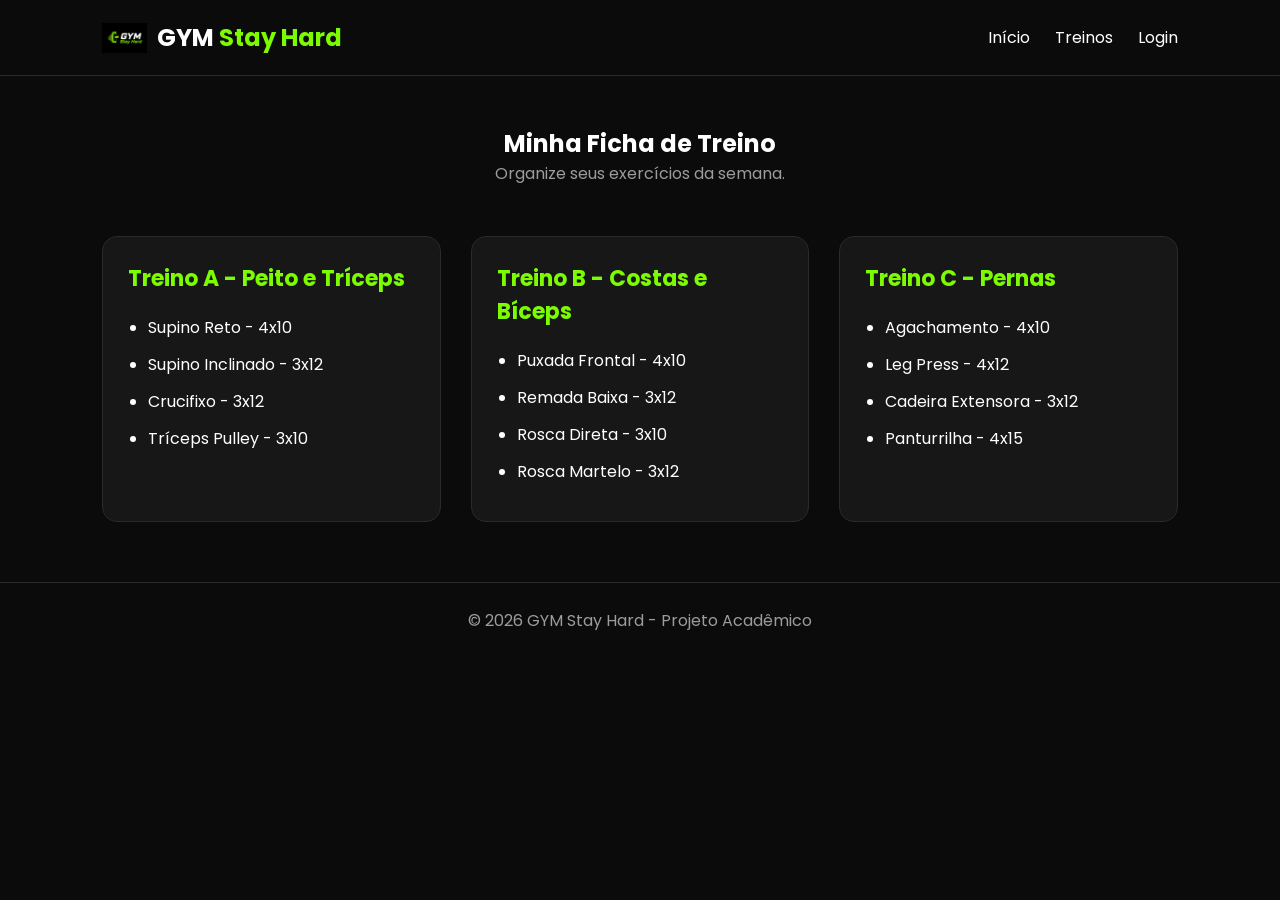
<file: treinos.html>
<!DOCTYPE html>
<html lang="pt-BR">

<head>

    <meta charset="UTF-8">

    <meta name="viewport" content="width=device-width, initial-scale=1.0">

    <title>Meus Treinos | GYM Stay Hard</title>

    <link rel="preconnect" href="https://fonts.googleapis.com">

    <link rel="preconnect" href="https://fonts.gstatic.com" crossorigin>

    <link href="https://fonts.googleapis.com/css2?family=Poppins:wght@300;400;500;600;700&display=swap" rel="stylesheet">

    <link rel="stylesheet" href="CSS/treinos.css">

</head>

<body>

<header>

    <div class="logo">

        <img src="img/logo.png" alt="Logo">

        <h2>GYM <span>Stay Hard</span></h2>

    </div>

    <nav>

        <ul>

            <li><a href="index.html">Início</a></li>

            <li><a href="treinos.html">Treinos</a></li>

            <li><a href="login.html">Login</a></li>

        </ul>

    </nav>

</header>

<main>

    <section class="titulo">

        <h1>Minha Ficha de Treino</h1>

        <p>Organize seus exercícios da semana.</p>

    </section>

    <section class="treinos">

        <article class="card">

            <h2>Treino A - Peito e Tríceps</h2>

            <ul>

                <li>Supino Reto - 4x10</li>

                <li>Supino Inclinado - 3x12</li>

                <li>Crucifixo - 3x12</li>

                <li>Tríceps Pulley - 3x10</li>

            </ul>

        </article>

        <article class="card">

            <h2>Treino B - Costas e Bíceps</h2>

            <ul>

                <li>Puxada Frontal - 4x10</li>

                <li>Remada Baixa - 3x12</li>

                <li>Rosca Direta - 3x10</li>

                <li>Rosca Martelo - 3x12</li>

            </ul>

        </article>

        <article class="card">

            <h2>Treino C - Pernas</h2>

            <ul>

                <li>Agachamento - 4x10</li>

                <li>Leg Press - 4x12</li>

                <li>Cadeira Extensora - 3x12</li>

                <li>Panturrilha - 4x15</li>

            </ul>

        </article>

    </section>

</main>

<footer>

<p>© 2026 GYM Stay Hard - Projeto Acadêmico</p>

</footer>

</body>

</html>

</head>
<body>
    
</body>
</html>
</file>
<file: CSS/treinos.css>
*{
    margin:0;
    padding:0;
    box-sizing:border-box;
}

body{

    font-family:'Poppins',sans-serif;
    background:#0B0B0B;
    color:white;

}

header{

    display:flex;
    justify-content:space-between;
    align-items:center;
    padding:20px 8%;
    border-bottom:1px solid #2a2a2a;

}

.logo{

    display:flex;
    align-items:center;
    gap:10px;

}

.logo img{

    width:45px;

}

.logo span{

    color:#7CFC00;

}

nav ul{

    display:flex;
    gap:25px;
    list-style:none;

}

nav a{

    color:white;
    text-decoration:none;

}

nav a:hover{

    color:#7CFC00;

}

.titulo{

    text-align:center;
    padding:50px 20px;

}

.titulo p{

    color:#9c9c9c;

}

.treinos{

    display:grid;
    grid-template-columns:repeat(3,1fr);
    gap:30px;
    padding:0 8% 60px;

}

.card{

    background:#171717;
    border:1px solid #2a2a2a;
    border-radius:15px;
    padding:25px;

}

.card h2{

    color:#7CFC00;
    margin-bottom:20px;
    font-size:22px;

}

.card ul{

    padding-left:20px;

}

.card li{

    margin-bottom:12px;

}

footer{

    text-align:center;
    padding:25px;
    border-top:1px solid #2a2a2a;
    color:#9c9c9c;

}

/* Responsividade */

@media(max-width:900px){

.treinos{

grid-template-columns:1fr;

}

header{

flex-direction:column;
gap:15px;

}

nav ul{

flex-wrap:wrap;
justify-content:center;

}

}
</file>
